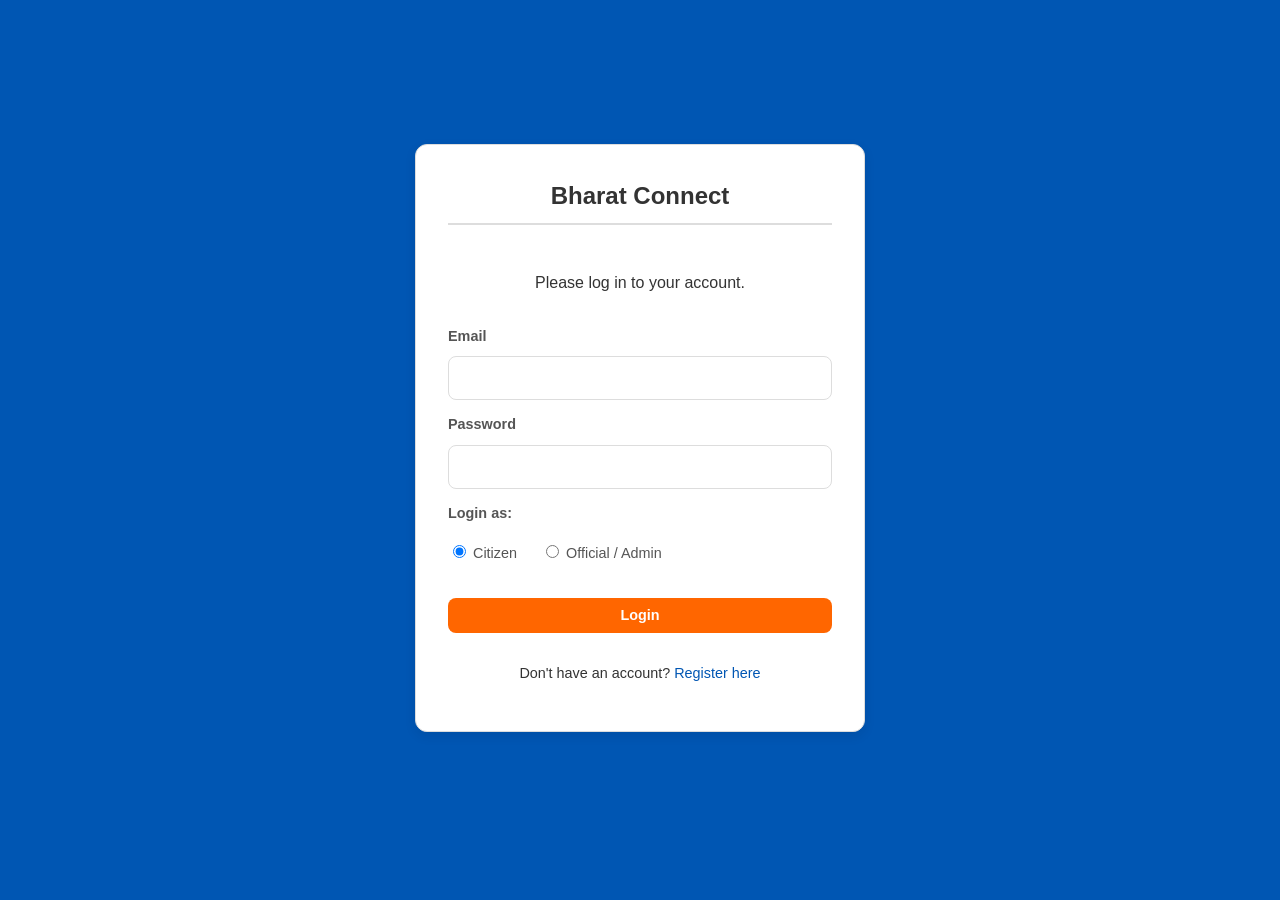
<file: login.html>
<!DOCTYPE html>
<html lang="en">
<head>
    <meta charset="UTF-8">
    <meta name="viewport" content="width=device-width, initial-scale=1.0">
    <title>Login - Citizen Connect</title>
    
    <link rel="stylesheet" href="css/style.css">
</head>
<body class="login-page"> <div class="login-container">
        
        <form id="loginForm" class="card" action="php/login_process.php" method="POST">
            
            <h2 class="brand" style="text-align: center; margin-bottom: 1rem; color: #333;">
                Bharat Connect
            </h2>
            <p style="text-align: center;">Please log in to your account.</p>

            <label for="email">Email</label>
            <input type="email" id="email" name="email" required>

            <label for="password">Password</label>
            <input type="password" id="password" name="password" required>

            <label>Login as:</label>
            <div class="radio-group">
                <label>
                    <input type="radio" name="user_type" value="citizen" checked> 
                    Citizen
                </label>
                <label>
                    <input type="radio" name="user_type" value="admin"> 
                    Official / Admin
                </label>
            </div>

            <div class="form-actions" style="margin-top: 1rem;">
                <button type="submit" class="btn" style="width: 100%;">Login</button>
            </div>

            <p class="form-links">
                Don't have an account? <a href="register.html">Register here</a>
            </p>
        </form>
    </div>

</body>
</html>
</file>
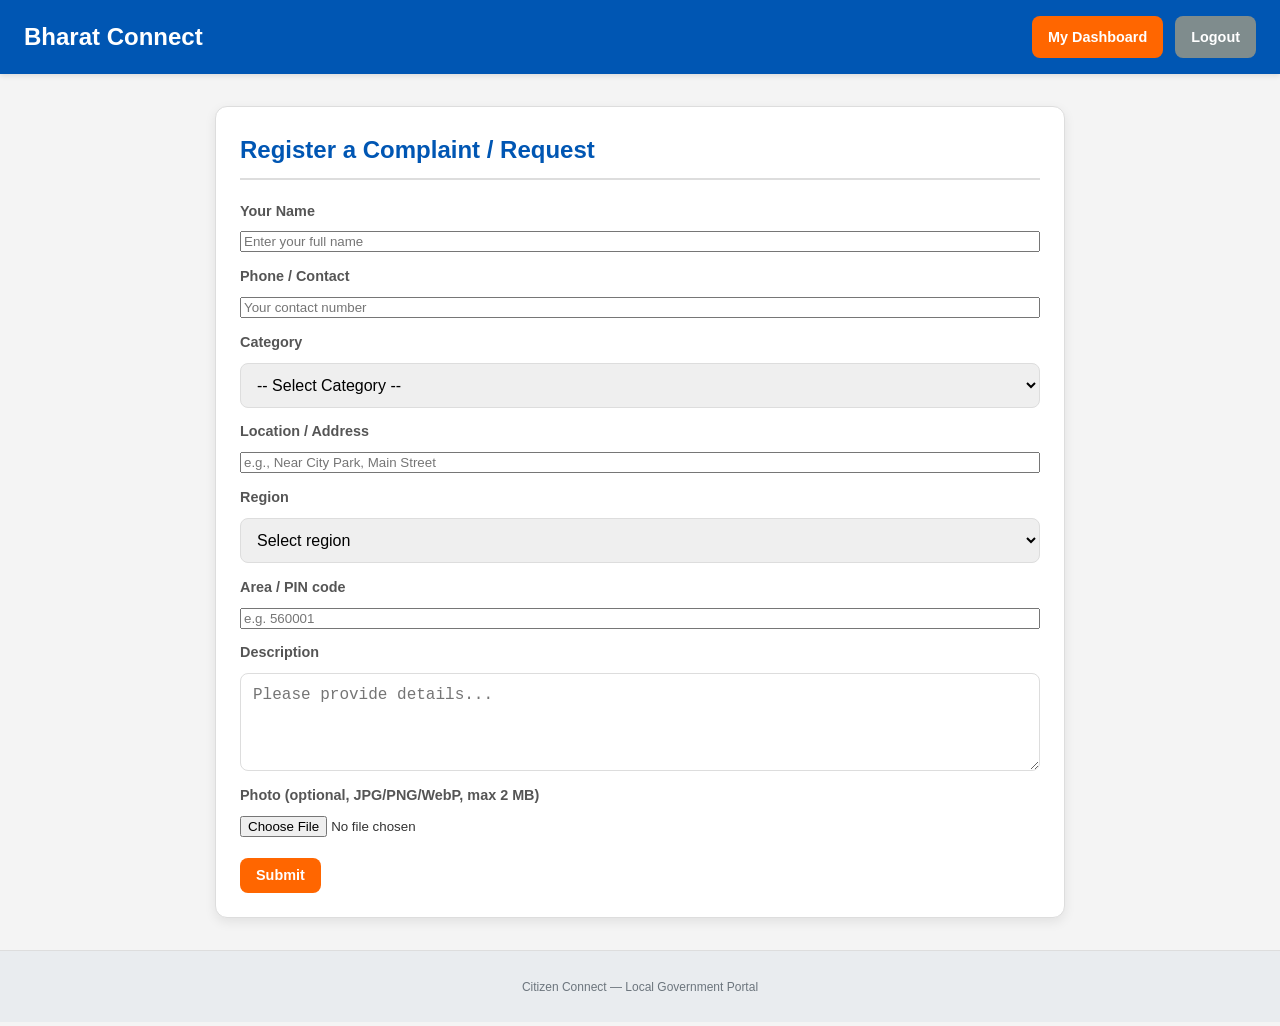
<file: new_request.html>
<!DOCTYPE html>
<html lang="en">
<head>
    <meta charset="UTF-8">
    <meta name="viewport" content="width=device-width, initial-scale=1.0">
    <title>New Request - Citizen Connect</title>
    
    <link rel="stylesheet" href="css/style.css">
</head>
<body>

    <header class="site-header">
        <div class="brand">Bharat Connect</div>
        <nav>
            <a href="dashboard.php" class="btn">My Dashboard</a>
            <a href="php/logout.php" class="btn btn-secondary">Logout</a>
        </nav>
    </header>

    <main class="container">
        <div class="card form-card">
            <h2>Register a Complaint / Request</h2>
            
            <div id="statusMessage" class="message" style="display: none;"></div>

            <form id="requestForm" action="php/submit_request.php" method="POST">

                <label for="name">Your Name</label>
                <input id="name" name="name" placeholder="Enter your full name" required />

                <label for="phone">Phone / Contact</label>
                <input id="phone" name="phone" placeholder="Your contact number" />

                <label for="category">Category</label>
                <select id="category" name="category" required>
                    <option value="">-- Select Category --</option>
                    <option>Electric repair</option>
                    <option>Streetlight repair</option>
                    <option>Water services</option>
                    <option>Birth/Death certificate</option>
                    <option>Air/Noise pollution complaint</option>
                    <option>Road/Pothole repair</option>
                </select>

                <div id="certificateFields" class="conditional-fields">
                    <p style="margin-top:0; font-size: 0.9em; color: #555;">
                        Please provide Aadhar details for certificate processing.
                    </p>
                    
                    <label for="personAadhar">Person's Aadhar Number</label>
                    <input id="personAadhar" name="person_aadhar" placeholder="Aadhar of person for certificate">
                    
                    <label for="relativeAadhar">Relative's Aadhar Number (e.g., son, wife)</label>
                    <input id="relativeAadhar" name="relative_aadhar" placeholder="Your Aadhar or a close relative's">
                </div>
                <label for="location">Location / Address</label>
                <input id="location" name="location" placeholder="e.g., Near City Park, Main Street" required />

                <label for="region">Region</label>
                <select id="region" name="region">
                    <option value="">Select region</option>
                    <option>North</option>
                    <option>South</option>
                    <option>East</option>
                    <option>West</option>
                    <option>Central</option>
                </select>

                <label for="areaCode">Area / PIN code</label>
                <input id="areaCode" name="areaCode" placeholder="e.g. 560001" />

                <label for="description">Description</label>
                <textarea id="description" name="description" rows="4" placeholder="Please provide details..."></textarea>

                <label for="photo">Photo (optional, JPG/PNG/WebP, max 2 MB)</label>
                <input id="photo" name="photo" type="file" accept="image/jpeg,image/png,image/webp" />

                <div class="form-actions">
                    <button type="submit" id="submitBtn" class="btn">Submit</button>
                    
                    <div id="formSpinner" class="loading-spinner" style="display: none; padding: 0; margin-left: 10px; font-size: 0.9em;">
                        Submitting...
                    </div>
                </div>
            </form>
        </div>
    </main>

    <footer class="site-footer">
        <small>Citizen Connect — Local Government Portal</small>
    </footer>

    <script src="js/main.js"></script>
</body>
</html>
</file>
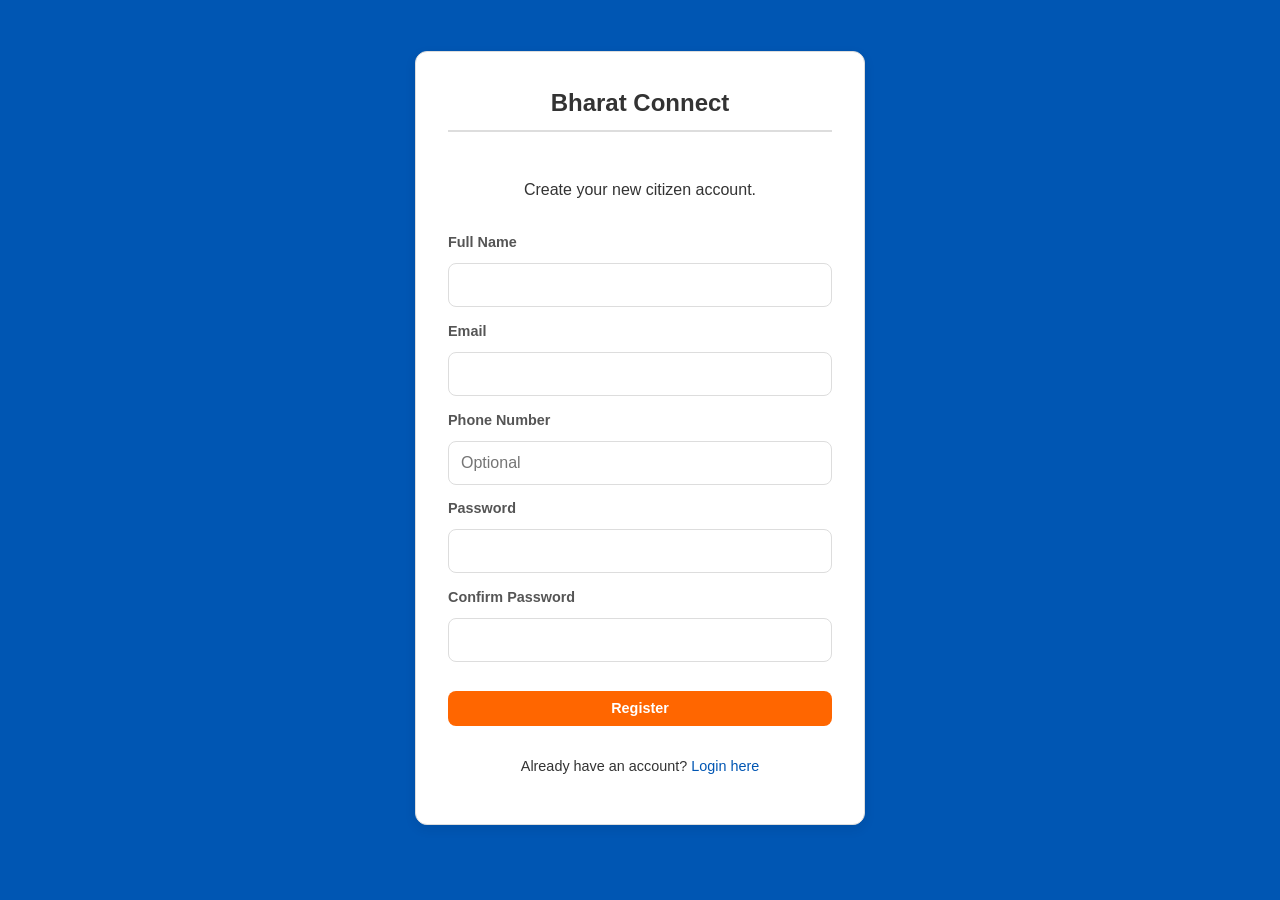
<file: register.html>
<!DOCTYPE html>
<html lang="en">
<head>
    <meta charset="UTF-8">
    <meta name="viewport" content="width=device-width, initial-scale=1.0">
    <title>Register - Citizen Connect</title>
    
    <link rel="stylesheet" href="css/style.css">
</head>
<body class="login-page"> <div class="login-container">
        
        <form id="registerForm" class="card" action="php/register_process.php" method="POST">
            
            <h2 class="brand" style="text-align: center; margin-bottom: 1rem; color: #333;">
                Bharat Connect
            </h2>
            <p style="text-align: center;">Create your new citizen account.</p>

            <label for="name">Full Name</label>
            <input type="text" id="name" name="name" required>
            
            <label for="email">Email</label>
            <input type="email" id="email" name="email" required>
            
            <label for="phone">Phone Number</label>
            <input type="tel" id="phone" name="phone" placeholder="Optional">

            <label for="password">Password</label>
            <input type="password" id="password" name="password" required>
            
            <label for="confirm_password">Confirm Password</label>
            <input type="password" id="confirm_password" name="confirm_password" required>

            <div class="form-actions" style="margin-top: 1rem;">
                <button type="submit" class="btn" style="width: 100%;">Register</button>
            </div>

            <p class="form-links">
                Already have an account? <a href="login.html">Login here</a>
            </p>
        </form>
    </div>

    </body>
</html>
</file>
<file: css/style.css>
:root {
    --primary-color: #0056b3;  
    --secondary-color: #f4f4f4; 
    --accent-color: #ff6600;  
    --text-color: #333;
    --border-color: #ddd;
    --card-shadow: 0 4px 12px rgba(0, 0, 0, 0.08);
    --card-radius: 12px;
}

body {
    font-family: -apple-system, BlinkMacSystemFont, "Segoe UI", Roboto, Helvetica, Arial, sans-serif;
    margin: 0;
    background-color: var(--secondary-color);
    color: var(--text-color);
    line-height: 1.6;
}

.container {
    max-width: 1200px;
    margin: 2rem auto;
    padding: 0 1.5rem;
    gap: 1.5rem;
}
.site-header {
    background-color: var(--primary-color);
    color: #fff;
    padding: 1rem 1.5rem;
    display: flex;
    align-items: center;
    justify-content: space-between;
    box-shadow: 0 2px 5px rgba(0, 0, 0, 0.1);
}

.brand {
    font-size: 1.5rem;
    font-weight: bold;
    color: #fff;
    text-decoration: none;
}

.site-header nav {
    display: flex;
    align-items: center;
    gap: 0.75rem;
}

.site-footer {
    text-align: center;
    padding: 1.5rem;
    margin-top: 1.5rem;
    background-color: #e9ecef;
    color: #6c757d;
    font-size: 0.9rem;
    border-top: 1px solid var(--border-color);
}
.btn {
    background-color: var(--accent-color);
    color: #fff;
    border: none;
    padding: 0.6rem 1rem;
    border-radius: 8px;
    cursor: pointer;
    font-size: 0.9rem;
    font-weight: 600;
    text-decoration: none;
    display: inline-block;
    transition: background-color 0.2s ease;
}

.btn:hover {
    background-color: #e65c00; 
}

.btn-secondary {
    background-color: #7f8c8d; 
}
.btn-secondary:hover {
    background-color: #6c7a7b;
}

a {
    color: var(--primary-color);
    text-decoration: none;
}
a:hover {
    text-decoration: underline;
}

/* === Cards & Tiles === */
.card {
    background-color: #fff;
    border-radius: var(--card-radius);
    box-shadow: var(--card-shadow);
    padding: 1.5rem;
    border: 1px solid var(--border-color);
    margin-bottom: 1.5rem;
}

.card h2 {
    margin-top: 0;
    color: var(--primary-color);
    border-bottom: 2px solid var(--border-color);
    padding-bottom: 0.5rem;
}

.service-tiles {
    display: grid;
    grid-template-columns: repeat(auto-fit, minmax(200px, 1fr));
    gap: 1rem;
}

.tile {
    border: 1px solid var(--border-color);
    border-radius: 8px;
    padding: 1.5rem;
    text-align: center;
    cursor: pointer;
    transition: all 0.2s ease;
    font-size: 1.1rem;
    font-weight: 600;
    text-decoration: none;
    color: var(--primary-color);
}

.tile:hover {
    border-color: var(--primary-color);
    background-color: #eef5ff;
    transform: translateY(-3px);
    box-shadow: 0 3px 6px rgba(0, 0, 0, 0.05);
}

.tile span {
    font-size: 2rem;
    display: block;
    margin-bottom: 0.5rem;
}
.login-page {
    display: flex;
    align-items: center;
    justify-content: center;
    min-height: 100vh;
    background-color: var(--primary-color);
}

.login-container {
    width: 100%;
    max-width: 450px;
    padding: 1.5rem;
}

.login-container .card {
    padding: 2rem;
}
.login-container .brand {
    color: #333;
    text-align: center;
    margin-bottom: 1rem;
}

.form-card {
    max-width: 800px;
    margin: 2rem auto;
}

form {
    display: flex;
    flex-direction: column;
    gap: 0.8rem;
}

form label {
    font-weight: 600;
    font-size: 0.9rem;
    color: #555;
    margin-bottom: -4px;
}

input[type="text"],
input[type="email"],
input[type="password"],
input[type="tel"],
select,
textarea {
    width: 100%;
    padding: 0.75rem;
    border: 1px solid var(--border-color);
    border-radius: 8px;
    font-size: 1rem;
    box-sizing: border-box; 
    transition: border-color 0.2s, box-shadow 0.2s;
}

input:focus, select:focus, textarea:focus {
    outline: none;
    border-color: var(--primary-color);
    box-shadow: 0 0 0 3px rgba(0, 86, 179, 0.2);
}

.form-actions {
    display: flex;
    gap: 0.5rem;
    margin-top: 0.5rem;
    align-items: center;
}

.form-links {
    text-align: center;
    margin-top: 1rem;
    font-size: 0.9rem;
}

.radio-group {
    display: flex;
    gap: 1.5rem;
    padding: 0.5rem 0;
}
.radio-group label {
    font-weight: normal;
}

.conditional-fields {
    display: none;
    flex-direction: column;
    gap: 0.8rem;
    background-color: #f9f9f9;
    padding: 1rem;
    border-radius: 8px;
    border: 1px dashed var(--border-color);
}

.dashboard-grid {
    display: grid;
    grid-template-columns: 1fr; 
    gap: 1.5rem;
    margin-bottom: 1.5rem;
}
@media (min-width: 900px) {
    .dashboard-grid {
        grid-template-columns: 2fr 1fr;
    }
}


.filters {
    display: flex;
    flex-wrap: wrap;
    gap: 0.75rem;
    margin-bottom: 1rem;
}

.requests-list {
    display: flex;
    flex-direction: column;
    gap: 1rem;
}

.request-item {
    border: 1px solid var(--border-color);
    border-radius: 8px;
    padding: 1rem;
    background-color: #fff;
    transition: box-shadow 0.2s ease;
}
.request-item:hover {
    box-shadow: 0 4px 10px rgba(0, 0, 0, 0.07);
}

.request-item-header {
    display: flex;
    justify-content: space-between;
    align-items: center;
    margin-bottom: 0.75rem;
    border-bottom: 1px solid var(--secondary-color);
    padding-bottom: 0.5rem;
}

.request-item-header h3 {
    margin: 0;
    font-size: 1.1rem;
    color: var(--primary-color);
}

.status {
    padding: 0.25rem 0.6rem;
    border-radius: 12px;
    font-size: 0.8rem;
    font-weight: 600;
    text-transform: uppercase;
}

.status-Submitted {
    background-color: #fffbe6;
    color: #f39c12; 
}
.status-InProgress {
    background-color: #eef5ff;
    color: #3498db; 
}
.status-Resolved {
    background-color: #eafaf1;
    color: #2ecc71; 
}
.admin-list .request-item-header {
    display: grid;
    grid-template-columns: 1fr 1fr 150px;
    align-items: center;
    gap: 1rem;
}
.admin-list .request-item-details {
    display: grid;
    grid-template-columns: 1fr 1fr;
    gap: 0.5rem 1rem;
    font-size: 0.9em;
}
.admin-actions {
    margin-top: 1rem;
    padding-top: 1rem;
    border-top: 1px dashed var(--border-color);
    display: flex;
    gap: 0.5rem;
}

.message {
    padding: 0.75rem;
    border-radius: 8px;
    font-weight: 500;
    margin-bottom: 1rem;
    display: none; 
}
.message.success {
    background-color: #eafaf1;
    color: #2ecc71;
    display: block;
}
.message.error {
    background-color: #fbeae8;
    color: #e74c3c;
    display: block;
}

.loading-spinner {
    text-align: center;
    padding: 2rem;
    font-weight: 600;
    color: #777;
}
</file>
